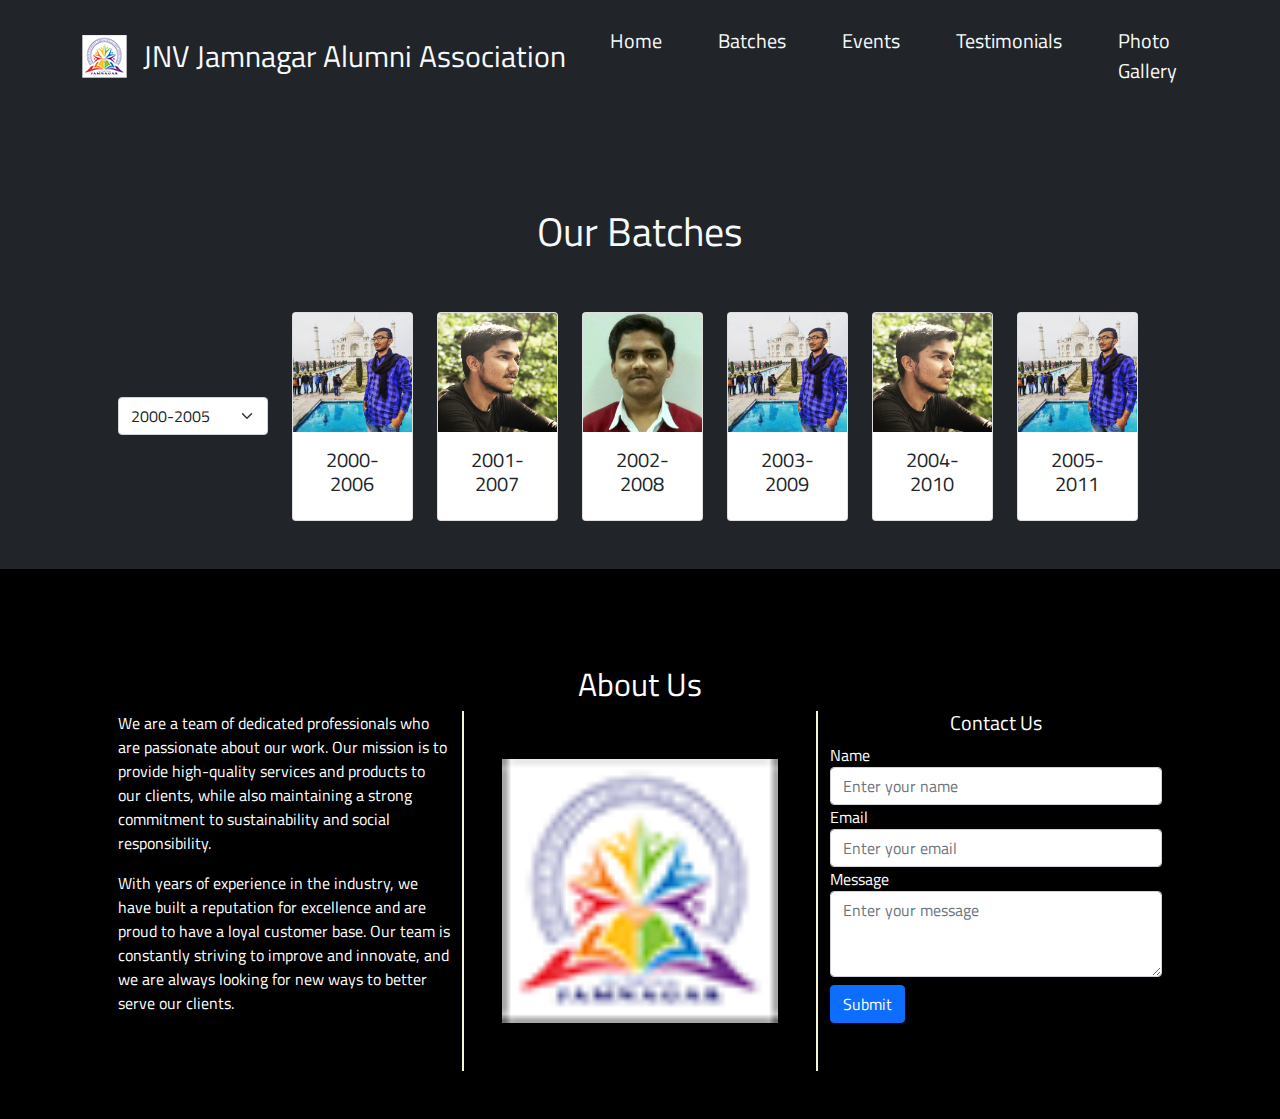
<file: batches.html>
<!DOCTYPE html>
<html lang="en">

<head>
    <meta charset="UTF-8">
    <meta http-equiv="X-UA-Compatible" content="IE=edge">
    <meta name="viewport" content="width=device-width, initial-scale=1.0">
    <title>JNV Jamnagar Alumni Association</title>
    <link rel="stylesheet" href="css/bootstrap.min.css">
    <link rel="stylesheet" href="css/font-awesome/css/all.min.css">
    <link rel="stylesheet" href="style.css">
</head>

<body class="bg-dark" data-spy="scroll" data-target="#navbar" data-offset-top="200">

    <nav class="navbar sticky-top navbar-expand-lg bg-dark" id="navbar">
        <div class="container">
            <img src="images/logo-small.png" class="me-3" alt="">
            <a class="navbar-brand text-light" href="#">JNV Jamnagar Alumni Association</a>
            <button class="navbar-toggler" type="button" data-toggle="collapse" data-target="#navbarSupportedContent"
                aria-controls="navbarSupportedContent" aria-expanded="false" aria-label="Toggle navigation">
                <i class="fas fa-bars"></i>
            </button>
            <div class="collapse navbar-collapse" id="navbarSupportedContent">
                <ul class="navbar-nav mr-auto w-100 justify-content-end">
                    <li class="nav-item active">
                        <a class="nav-link active text-light" href="assignment2.html">Home</a>
                    </li>
                    <li class="nav-item">
                        <a class="nav-link text-light" href="#">Batches</a>
                    <li class="nav-item">
                        <a class="nav-link text-light" href="events.html">Events</a>
                    <li class="nav-item">
                        <a class="nav-link text-light" href="testimonials.html" >Testimonials</a>
                    <li class="nav-item">
                        <a class="nav-link text-light" href="photos.html" >Photo Gallery</a>
                    </li>
                </ul>
            </div>
        </div>
    </nav>

    <section class="mt-5">
        <div class="container bg-dark p-5">
            <div class="row text-center">
                <h1 class="text-light">Our Batches</h1>
                <div class="mt-5 row">
                    <div class="col-2 d-flex my-auto">
                        <select class="form-select h-25" aria-label="default select example">
                            <option selected>2000-2005</option>
                            <option value="1">2006-2010</option>
                            <option value="2">2011-2015</option>
                            <option value="3">2016-2020</option>
                        </select>
                    </div>
                    <div class="col-10">
                        <div class="row">
                            <div class="col-md-2">
                                <div class="card">
                                    <img src="images/person-1.png" class="card-img-top" alt="Card Image">
                                    <div class="card-body text-center">
                                        <h5 class="card-title">2000-2006</h5>
                                    </div>
                                </div>
                            </div>
                            <div class="col-md-2">
                                <div class="card">
                                    <img src="images/person-2.png" class="card-img-top" alt="Card Image">
                                    <div class="card-body text-center">
                                        <h5 class="card-title">2001-2007</h5>
                                    </div>
                                </div>
                            </div>
                            <div class="col-md-2">
                                <div class="card">
                                    <img src="images/person-3.png" class="card-img-top" alt="Card Image">
                                    <div class="card-body text-center">
                                        <h5 class="card-title">2002-2008</h5>
                                    </div>
                                </div>
                            </div>
                            <div class="col-md-2">
                                <div class="card">
                                    <img src="images/person-1.png" class="card-img-top" alt="Card Image">
                                    <div class="card-body text-center">
                                        <h5 class="card-title">2003-2009</h5>
                                    </div>
                                </div>
                            </div>
                            <div class="col-md-2">
                                <div class="card">
                                    <img src="images/person-2.png" class="card-img-top" alt="Card Image">
                                    <div class="card-body text-center">
                                        <h5 class="card-title">2004-2010</h5>
                                    </div>
                                </div>
                            </div>
                            <div class="col-md-2">
                                <div class="card">
                                    <img src="images/person-1.png" class="card-img-top" alt="Card Image">
                                    <div class="card-body text-center">
                                        <h5 class="card-title">2005-2011</h5>
                                    </div>
                                </div>
                            </div>
                        </div>
                    </div>
                </div>
            </div>
        </div>
    </section>

    <section class="aboutUs" id="about_us">
        <div class="container p-5">
            <h2 class="text-center mt-5">About Us</h2>
            <div class="row">
                <div class="col-md-4">
                    <p>We are a team of dedicated professionals who are passionate about our work. Our mission is to
                        provide high-quality services and products to our clients, while also maintaining a strong
                        commitment to sustainability and social responsibility.</p>
                    <p>With years of experience in the industry, we have built a reputation for excellence and are proud
                        to have a loyal customer base. Our team is constantly striving to improve and innovate, and we
                        are always looking for new ways to better serve our clients.</p>
                </div>
                <div class="col-md-4 about_us_border d-flex">
                    <img src="images/logo-small.png" class="my-5 mx-auto" alt="">
                </div>
                <div class="col-md-4">
                    <div class="row">
                        <div class="container mb-5">
                            <h5 class="text-center">Contact Us</h5>
                            <form>
                                <div class="form-group">
                                    <label for="name">Name</label>
                                    <input type="text" class="form-control" id="name" placeholder="Enter your name">
                                </div>
                                <div class="form-group">
                                    <label for="email">Email</label>
                                    <input type="email" class="form-control" id="email" placeholder="Enter your email">
                                </div>
                                <div class="form-group">
                                    <label for="message">Message</label>
                                    <textarea class="form-control" id="message" rows="3"
                                        placeholder="Enter your message"></textarea>
                                </div>
                                <button type="submit" class="btn btn-primary mt-2">Submit</button>
                            </form>
                        </div>
                    </div>
                </div>
            </div>
        </div>
    </section>
    <script src="css/jquery-3.2.1.slim.min.js"></script>
    <script src="css/popper.min.js"></script>
    <script src="css/bootstrap.min.js"></script>
    <script src="assignment2.js"></script>
</body>

</html>
</file>
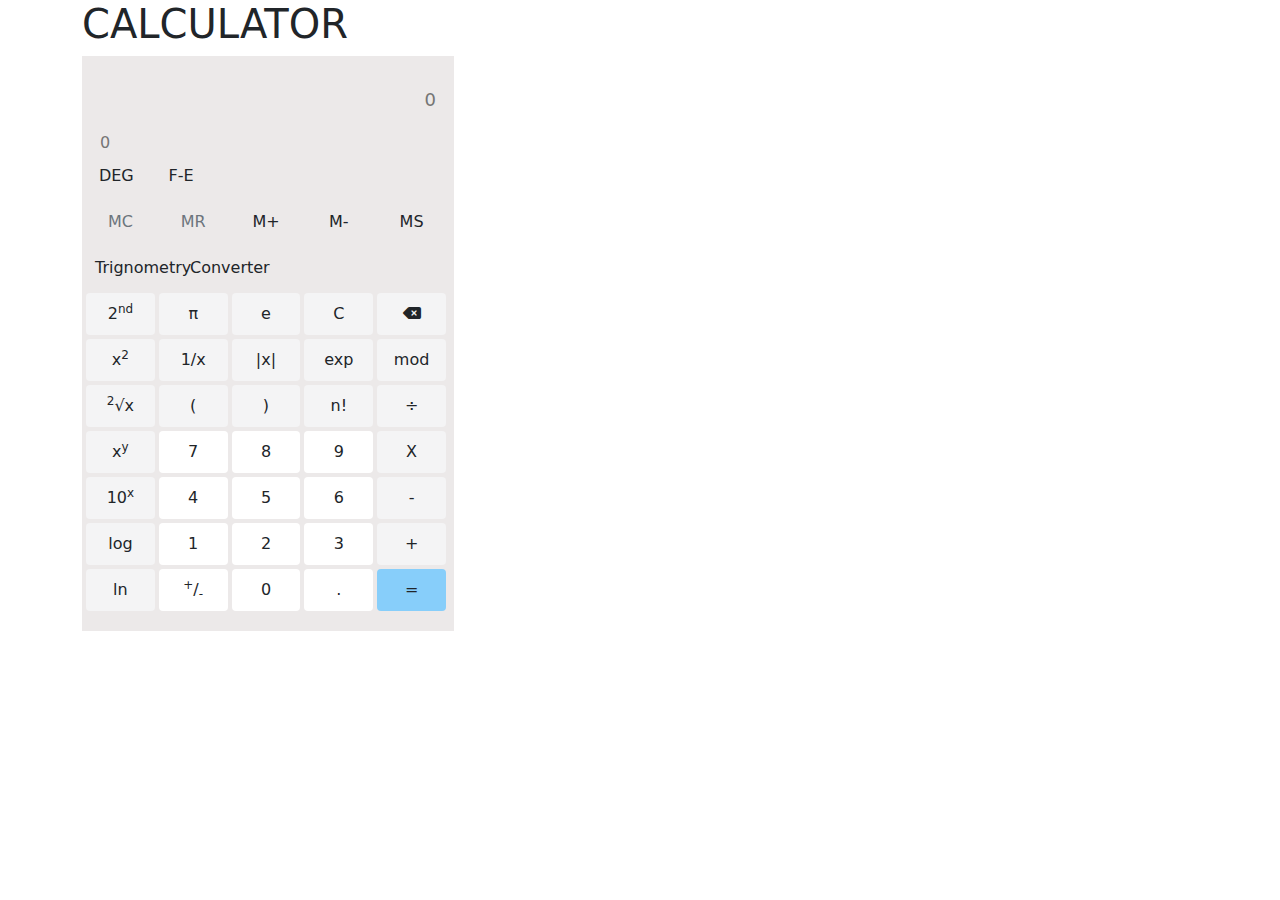
<file: calculator.html>
<!DOCTYPE html>
<html lang="en"> 

<head>
    <meta charset="UTF-8">
    <meta http-equiv="X-UA-Compatible" content="IE=edge">
    <meta name="viewport" content="width=device-width, initial-scale=1.0">
    <title>Calculator</title>
    <link rel="stylesheet" href="css/bootstrap.min.css">
    <link rel="stylesheet" href="css/font-awesome/css/all.min.css">
    <link rel="stylesheet" href="css/style.css">
    <link rel="stylesheet" href="css/jquery-3.2.1.slim.min.js">
    <link rel="stylesheet" href="https://cdnjs.cloudflare.com/ajax/libs/font-awesome/6.2.1/css/all.min.css">
</head>

<body>
    
    <div class="container">
        <div class="container-heading">
            <h1>CALCULATOR</h1>
        </div>
        <div class="col-4 calculator p-3">
            <div class="display" id="display">
                <input type="text" class="border-0 col me-1" placeholder="0" name="number_display" id="number_display"
                    oninput="getinput()">
                <input type="text" class="border-0 col me-1" placeholder="0" name="operation_display" id="operation_display">
            </div>
            <div class="keys-div">
                <div class="row d-flex mb-1">
                    <div class="col-2 p-2 text-center btn key me-1" id="unit" onclick="trigno_unit()">DEG</div>
                    <div class="col-2 p-2 text-center btn key me-1">F-E</div>
                </div>
                <div class="row d-flex mb-1">
                    <div class="col p-2 text-center btn key me-1 text-muted" onclick="memoryClear()">MC</div>
                    <div class="col p-2 text-center btn key me-1 text-muted" onclick="memoryRead()">MR</div>
                    <div class="col p-2 text-center btn key me-1" onclick="memoryAdd()">M+</div>
                    <div class="col p-2 text-center btn key me-1" onclick="memorySub()">M-</div>
                    <div class="col p-2 text-center btn key me-1" onclick="memorySave()">MS</div>
                </div>
                <div class="row d-flex mb-1">
                    <div class="col-3 p-2 text-center btn key me-1 " id="trignometry_function_button" onclick="trignometry()">Trignometry</div>
                    <div class="col-3 p-2 text-center btn key me-1 " id="normal_function_button" onclick="normal()">Normal</div>
                    <div class="col-3 p-2 text-center btn key me-1" onclick="converter()" id="converter">Converter</div>
                </div>
                <div class="row d-flex mb-1">
                    <div class="col p-2 text-center btn key key-operation me-1 replace_normal_function">2<sup>nd</sup></div>
                    <div class="col p-2 text-center btn key key-operation me-1 replace_normal_function" onclick="displayNum(3.14)">&pi;</div>
                    <div class="col p-2 text-center btn key key-operation me-1 replace_normal_function" onclick="displayNum(2.7182)">e</div>
                    <div class="col p-2 text-center btn key key-operation me-1 replace_trignometric_function" onclick="trigno_functions('Sin')">Sin</div>
                    <div class="col p-2 text-center btn key key-operation me-1 replace_trignometric_function" onclick="cos()">Cos</div>
                    <div class="col p-2 text-center btn key key-operation me-1 replace_trignometric_function" onclick="tan()">Tan</div>
                    <div class="col p-2 text-center btn key key-operation me-1" onclick="clearAll()">C</div>
                    <div class="col p-2 text-center btn key key-operation me-1" onclick="backspace()"><i
                            class="fas fa-backspace"></i></div>
                </div>
                <div class="row d-flex mb-1">
                    <div class="col p-2 text-center btn key key-operation me-1 replace_normal_function" onclick="square()">x<sup>2</sup></div>
                    <div class="col p-2 text-center btn key key-operation me-1 replace_normal_function" onclick="inverse()">1/x</div>
                    <div class="col p-2 text-center btn key key-operation me-1 replace_normal_function" onclick="absolute()">|x|</div>
                    <div class="col p-2 text-center btn key key-operation me-1 replace_trignometric_function" onclick="cosec()">Cosec</div>
                    <div class="col p-2 text-center btn key key-operation me-1 replace_trignometric_function" onclick="sec()">Sec</div>
                    <div class="col p-2 text-center btn key key-operation me-1 replace_trignometric_function" onclick="cot()">Cot</div>
                    <div class="col p-2 text-center btn key key-operation me-1" onclick="exponential()">exp</div>
                    <div class="col p-2 text-center btn key key-operation me-1" onclick="displayOpt('%')">mod</div>
                </div>
                <div class="row d-flex mb-1">
                    <div class="col p-2 text-center btn key key-operation me-1" onclick="squareroot()"><sup>2</sup>√x
                    </div>
                    <div class="col p-2 text-center btn key key-operation me-1" onclick="displayNum(40)">(</div>
                    <div class="col p-2 text-center btn key key-operation me-1" onclick="displayNum(41)">)</div>
                    <div class="col p-2 text-center btn key key-operation me-1" onclick="factorial()">n!</div>
                    <div class="col p-2 text-center btn key key-operation me-1" onclick="displayOpt('/')">÷</div>
                </div>
                <div class="row d-flex mb-1">
                    <div class="col p-2 text-center btn key key-operation me-1" onclick="displayOpt(' ** ')">x<sup>y</sup></div>
                    <div class="col p-2 text-center btn key key-num me-1" onclick="displayNum(7)">7</div>
                    <div class="col p-2 text-center btn key key-num me-1" onclick="displayNum(8)">8</div>
                    <div class="col p-2 text-center btn key key-num me-1" onclick="displayNum(9)">9</div>
                    <div class="col p-2 text-center btn key key-operation me-1" onclick="displayOpt('*')">X</div>
                </div>
                <div class="row d-flex mb-1">
                    <div class="col p-2 text-center btn key key-operation me-1" onclick="tenpow()">10<sup>x</sup></div>
                    <div class="col p-2 text-center btn key key-num me-1" onclick="displayNum(4)">4</div>
                    <div class="col p-2 text-center btn key key-num me-1" onclick="displayNum(5)">5</div>
                    <div class="col p-2 text-center btn key key-num me-1" onclick="displayNum(6)">6</div>
                    <div class="col p-2 text-center btn key key-operation me-1" onclick="displayOpt('-')">-</div>
                </div>
                <div class="row d-flex mb-1">
                    <div class="col p-2 text-center btn key key-operation me-1" onclick="log()">log</div>
                    <div class="col p-2 text-center btn key key-num me-1" onclick="displayNum(1)">1</div>
                    <div class="col p-2 text-center btn key key-num me-1" onclick="displayNum(2)">2</div>
                    <div class="col p-2 text-center btn key key-num me-1" onclick="displayNum(3)">3</div>
                    <div class="col p-2 text-center btn key key-operation me-1" onclick="displayOpt('+')">+</div>
                </div>
                <div class="row d-flex mb-1">
                    <div class="col p-2 text-center btn key key-operation me-1" onclick="ln()">ln</div>
                    <div class="col p-2 text-center btn key key-num me-1"><sup>+</sup>/<sub>-</sub></div>
                    <div class="col p-2 text-center btn key key-num me-1" onclick="displayNum(0)">0</div>
                    <div class="col p-2 text-center btn key key-num me-1" onclick="displayNum('.')">.</div>
                    <div class="col p-2 text-center btn key-equal me-1" onclick="evaluateString()">=</div>
                </div>
            </div>
        </div>
    </div>
    <script src="script.js"></script>
</body>



</html>
</file>
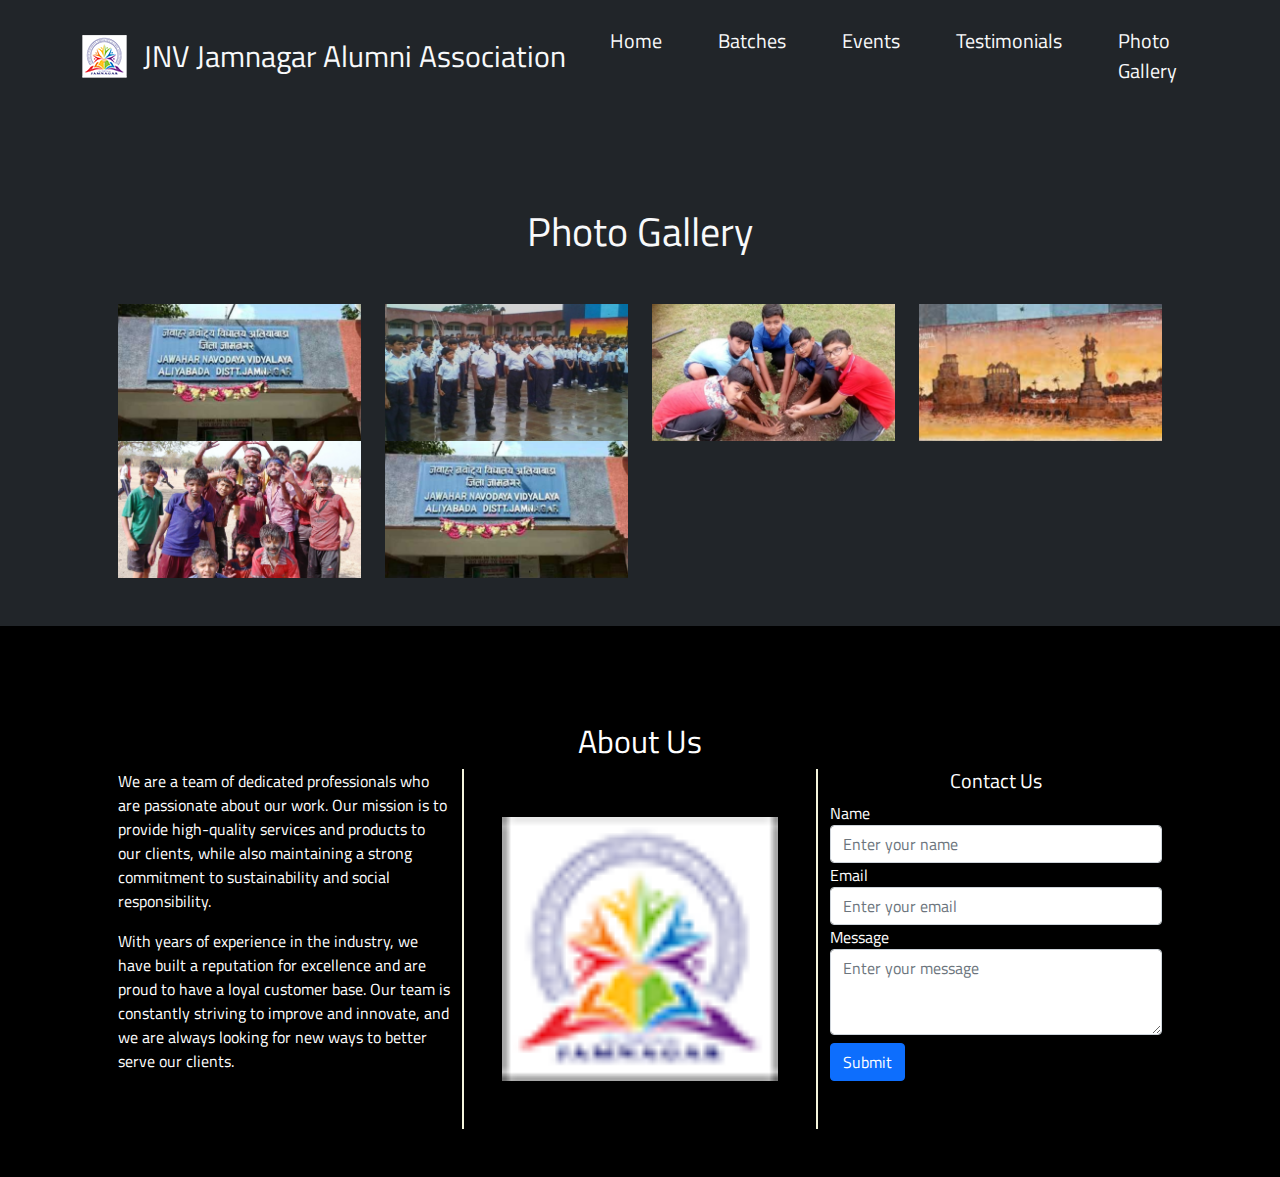
<file: photos.html>
<!DOCTYPE html>
<html lang="en">

<head>
    <meta charset="UTF-8">
    <meta http-equiv="X-UA-Compatible" content="IE=edge">
    <meta name="viewport" content="width=device-width, initial-scale=1.0">
    <title>JNV Jamnagar Alumni Association</title>
    <link rel="stylesheet" href="css/bootstrap.min.css">
    <link rel="stylesheet" href="css/font-awesome/css/all.min.css">
    <link rel="stylesheet" href="style.css">
</head>

<body class="bg-dark" data-spy="scroll" data-target="#navbar" data-offset-top="200">
    <nav class="navbar sticky-top navbar-expand-lg bg-dark" id="navbar">
        <div class="container">
            <img src="images/logo-small.png" class="me-3" alt="">
            <a class="navbar-brand text-light" href="#">JNV Jamnagar Alumni Association</a>
            <button class="navbar-toggler" type="button" data-toggle="collapse" data-target="#navbarSupportedContent"
                aria-controls="navbarSupportedContent" aria-expanded="false" aria-label="Toggle navigation">
                <i class="fas fa-bars"></i>
            </button>
            <div class="collapse navbar-collapse" id="navbarSupportedContent">
                <ul class="navbar-nav mr-auto w-100 justify-content-end">
                    <li class="nav-item active">
                        <a class="nav-link active text-light" href="assignment2.html">Home</a>
                    </li>
                    <li class="nav-item">
                        <a class="nav-link text-light" href="batches.html">Batches</a>
                    <li class="nav-item">
                        <a class="nav-link text-light" href="events.html">Events</a>
                    <li class="nav-item">
                        <a class="nav-link text-light" href="testimonials.html" >Testimonials</a>
                    <li class="nav-item">
                        <a class="nav-link text-light" href="#">Photo Gallery</a>
                    </li>
                </ul>
            </div>
        </div>
    </nav>

    <section class="mt-5" id="photos">
        <div class="container p-5">
            <h1 class="text-center text-light">Photo Gallery</h1>
            <div class="row mt-5">
                <div class="col-lg-3 col-md-4 col-6">
                    <a href="photo1.jpg" data-toggle="lightbox" data-title="Photo 1">
                        <img src="images/slider-1.png" class="img-fluid" alt="Photo 1">
                    </a>
                </div>
                <div class="col-lg-3 col-md-4 col-6">
                    <a href="photo2.jpg" data-toggle="lightbox" data-title="Photo 2">
                        <img src="images/slider-2.png" class="img-fluid" alt="Photo 2">
                    </a>
                </div>
                <div class="col-lg-3 col-md-4 col-6">
                    <a href="photo3.jpg" data-toggle="lightbox" data-title="Photo 3">
                        <img src="images/slider-3.png" class="img-fluid" alt="Photo 3">
                    </a>
                </div>
                <div class="col-lg-3 col-md-4 col-6">
                    <a href="photo4.jpg" data-toggle="lightbox" data-title="Photo 4">
                        <img src="images/slider-4.png" class="img-fluid" alt="Photo 4">
                    </a>
                </div>
                <div class="col-lg-3 col-md-4 col-6">
                    <a href="photo5.jpg" data-toggle="lightbox" data-title="Photo 5">
                        <img src="images/slider-5.png" class="img-fluid" alt="Photo 5">
                    </a>
                </div>
                <div class="col-lg-3 col-md-4 col-6">
                    <a href="photo6.jpg" data-toggle="lightbox" data-title="Photo 6">
                        <img src="images/slider-1.png" class="img-fluid" alt="Photo 6">
                    </a>
                </div>
            </div>
        </div>
    </section>

    <section class="aboutUs" id="about_us">
        <div class="container p-5">
            <h2 class="text-center mt-5">About Us</h2>
            <div class="row">
                <div class="col-md-4">
                    <p>We are a team of dedicated professionals who are passionate about our work. Our mission is to
                        provide high-quality services and products to our clients, while also maintaining a strong
                        commitment to sustainability and social responsibility.</p>
                    <p>With years of experience in the industry, we have built a reputation for excellence and are proud
                        to have a loyal customer base. Our team is constantly striving to improve and innovate, and we
                        are always looking for new ways to better serve our clients.</p>
                </div>
                <div class="col-md-4 about_us_border d-flex">
                    <img src="images/logo-small.png" class="my-5 mx-auto" alt="">
                </div>
                <div class="col-md-4">
                    <div class="row">
                        <div class="container mb-5">
                            <h5 class="text-center">Contact Us</h5>
                            <form>
                                <div class="form-group">
                                    <label for="name">Name</label>
                                    <input type="text" class="form-control" id="name" placeholder="Enter your name">
                                </div>
                                <div class="form-group">
                                    <label for="email">Email</label>
                                    <input type="email" class="form-control" id="email" placeholder="Enter your email">
                                </div>
                                <div class="form-group">
                                    <label for="message">Message</label>
                                    <textarea class="form-control" id="message" rows="3"
                                        placeholder="Enter your message"></textarea>
                                </div>
                                <button type="submit" class="btn btn-primary mt-2">Submit</button>
                            </form>
                        </div>
                    </div>
                </div>
            </div>
        </div>
    </section>
    <script src="css/jquery-3.2.1.slim.min.js"></script>
    <script src="css/popper.min.js"></script>
    <script src="css/bootstrap.min.js"></script>
    <script src="assignment2.js"></script>
</body>

</html>
</file>
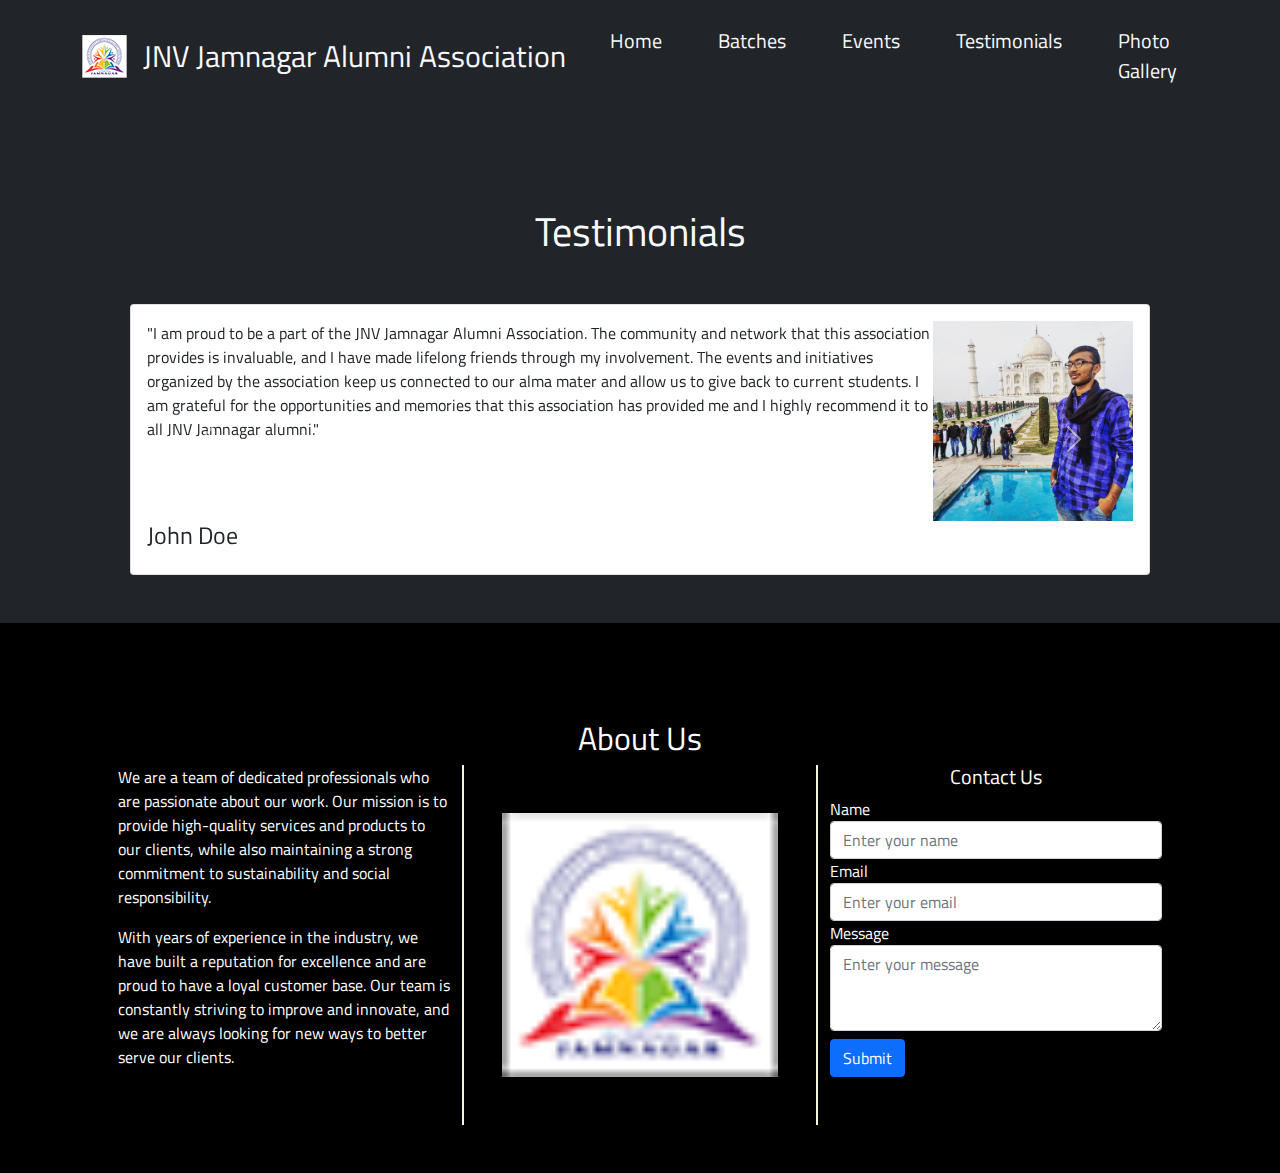
<file: testimonials.html>
<!DOCTYPE html>
<html lang="en">

<head>
    <meta charset="UTF-8">
    <meta http-equiv="X-UA-Compatible" content="IE=edge">
    <meta name="viewport" content="width=device-width, initial-scale=1.0">
    <title>JNV Jamnagar Alumni Association</title>
    <link rel="stylesheet" href="css/bootstrap.min.css">
    <link rel="stylesheet" href="css/font-awesome/css/all.min.css">
    <link rel="stylesheet" href="style.css">
</head>

<body class="bg-dark" data-spy="scroll" data-target="#navbar" data-offset-top="200">
    <nav class="navbar sticky-top navbar-expand-lg bg-dark" id="navbar">
        <div class="container">
            <img src="images/logo-small.png" class="me-3" alt="">
            <a class="navbar-brand text-light" href="#">JNV Jamnagar Alumni Association</a>
            <button class="navbar-toggler" type="button" data-toggle="collapse" data-target="#navbarSupportedContent"
                aria-controls="navbarSupportedContent" aria-expanded="false" aria-label="Toggle navigation">
                <i class="fas fa-bars"></i>
            </button>
            <div class="collapse navbar-collapse" id="navbarSupportedContent">
                <ul class="navbar-nav mr-auto w-100 justify-content-end">
                    <li class="nav-item active">
                        <a class="nav-link active text-light" href="assignment2.html">Home</a>
                    </li>
                    <li class="nav-item">
                        <a class="nav-link text-light" href="batches.html">Batches</a>
                    <li class="nav-item">
                        <a class="nav-link text-light" href="events.html">Events</a>
                    <li class="nav-item">
                        <a class="nav-link text-light" href="#" >Testimonials</a>
                    <li class="nav-item">
                        <a class="nav-link text-light" href="photos.html" >Photo Gallery</a>
                    </li>
                </ul>
            </div>
        </div>
    </nav>
    <section class="container mt-5" id="testimonials">
        <div class="p-5">
            <div class="text-center">
                <h1 class="heading text-light">
                    Testimonials
                </h1>
            </div>
            <div id="testimonial-carousel" class="carousel slide mt-5" data-ride="carousel">

                <!-- Indicators -->
                <ol class="carousel-indicators">
                    <li data-target="#testimonial-carousel" data-slide-to="0" class="active"></li>
                    <li data-target="#testimonial-carousel" data-slide-to="1"></li>
                    <li data-target="#testimonial-carousel" data-slide-to="2"></li>
                </ol>

                <!-- Slides -->
                <div class="carousel-inner">
                    <div class="carousel-item active">
                        <div class="card testimonial-card">
                            <div class="card-body">
                                <div class="d-flex flex-row">
                                    <p class="card-text">"I am proud to be a part of the JNV Jamnagar Alumni
                                        Association.
                                        The
                                        community and network that this association provides is invaluable, and I have
                                        made
                                        lifelong friends through my involvement. The events and initiatives organized by
                                        the
                                        association keep us connected to our alma mater and allow us to give back to
                                        current
                                        students. I am grateful for the opportunities and memories that this association
                                        has
                                        provided me and I highly recommend it to all JNV Jamnagar alumni."
                                    </p>
                                    <img src="images/person-1.png" alt="person-1" class="h-25 w-25">
                                </div>

                                <h4 class="card-title">John Doe</h4>
                            </div>
                        </div>
                    </div>
                    <div class="carousel-item">
                        <div class="card testimonial-card">
                            <div class="card-body">
                                <div class="d-flex flex-row">
                                    <p class="card-text">"Being a part of the JNV Jamnagar Alumni Association has been a
                                        truly
                                        enriching experience for me. The community of alumni is supportive and
                                        welcoming,
                                        and
                                        the events and initiatives organized by the association have allowed me to stay
                                        connected with my alma mater and give back to the school in meaningful ways. I
                                        am
                                        proud
                                        to be a part of this vibrant and dynamic network and look forward to continuing
                                        my
                                        involvement in the future."
                                    </p>
                                    <img src="images/person-2.png" alt="" class="h-25 w-25">
                                </div>

                                <h4 class="card-title">Jane Doe</h4>
                            </div>
                        </div>
                    </div>
                    <div class="carousel-item">
                        <div class="card testimonial-card">
                            <div class="card-body">
                                <div class="d-flex flex-row">
                                    <p class="card-text">"I am proud to be a part of the JNV Jamnagar Alumni
                                        Association.
                                        This
                                        organization has not only provided me with an opportunity to reconnect with my
                                        old
                                        classmates, but also with a platform to give back to the community and make a
                                        difference
                                        in the lives of current students. The events and initiatives organized by the
                                        Association have not only helped me to stay connected with my alma mater but
                                        also
                                        given
                                        me a sense of belonging to a larger community. I highly recommend joining this
                                        Association to all JNV alumni, as it's a wonderful way to stay connected and
                                        make a
                                        positive impact."
                                    </p>
                                    <img src="images/person-3.png" alt="" class="h-25 w-25">
                                </div>

                                <h4 class="card-title">Jim Smith</h4>
                            </div>
                        </div>
                    </div>
                </div>

                <!-- Controls -->
                <a class="carousel-control-prev" href="#testimonial-carousel" role="button" data-slide="prev">
                    <span class="carousel-control-prev-icon" aria-hidden="true"></span>
                    <span class="visually-hidden">Previous</span>
                </a>
                <a class="carousel-control-next" href="#testimonial-carousel" role="button" data-slide="next">
                    <span class="carousel-control-next-icon" aria-hidden="true"></span>
                    <span class="visually-hidden">Next</span>
                </a>

            </div>
        </div>
    </section>
    <section class="aboutUs" id="about_us">
        <div class="container p-5">
            <h2 class="text-center mt-5">About Us</h2>
            <div class="row">
                <div class="col-md-4">
                    <p>We are a team of dedicated professionals who are passionate about our work. Our mission is to
                        provide high-quality services and products to our clients, while also maintaining a strong
                        commitment to sustainability and social responsibility.</p>
                    <p>With years of experience in the industry, we have built a reputation for excellence and are proud
                        to have a loyal customer base. Our team is constantly striving to improve and innovate, and we
                        are always looking for new ways to better serve our clients.</p>
                </div>
                <div class="col-md-4 about_us_border d-flex">
                    <img src="images/logo-small.png" class="my-5 mx-auto" alt="">
                </div>
                <div class="col-md-4">
                    <div class="row">
                        <div class="container mb-5">
                            <h5 class="text-center">Contact Us</h5>
                            <form>
                                <div class="form-group">
                                    <label for="name">Name</label>
                                    <input type="text" class="form-control" id="name" placeholder="Enter your name">
                                </div>
                                <div class="form-group">
                                    <label for="email">Email</label>
                                    <input type="email" class="form-control" id="email" placeholder="Enter your email">
                                </div>
                                <div class="form-group">
                                    <label for="message">Message</label>
                                    <textarea class="form-control" id="message" rows="3"
                                        placeholder="Enter your message"></textarea>
                                </div>
                                <button type="submit" class="btn btn-primary mt-2">Submit</button>
                            </form>
                        </div>
                    </div>
                </div>
            </div>
        </div>
    </section>
    <script src="css/jquery-3.2.1.slim.min.js"></script>
    <script src="css/popper.min.js"></script>
    <script src="css/bootstrap.min.js"></script>
    <script src="assignment2.js"></script>
</body>

</html>
</file>
<file: style.css>
@import url("https://fonts.googleapis.com/css?family=Titillium+Web");

* {
    font-family: "Titillium Web", sans-serif;
}

html{
    scroll-behavior: none;
}

.body {
    position: relative;
}

.navbar .navbar-brand {
    font-size: 30px;
}

.navbar .nav-item {
    padding: 10px 20px;
}

.navbar .nav-link {
    font-size: 20px;
}

.fa-bars {
    font-size: 30px;
}

.aboutUs {
    background-color: black;
    color: white;
}

#back-to-top-btn {
    display: block;
    position: fixed;
    bottom: 0px;
}

.about_us_border {
    border-right: 2px solid beige;
    border-left: 2px solid beige;
}

#navbar {
    z-index: 100;
}
</file>
<file: css/style.css>
.calculator{
    background-color: #ece9e9;
}


.key-operation{
    background-color: #f4f4f5;
}

.key-num{
    background-color: white;
}

.key-equal{
    background-color: lightskyblue;
}

.key-num:hover{
    background-color: #f4f4f5;
}

.key-operation:hover{
    background-color: white;
}

#number_display{
    background-color: #ece9e9;
    line-height: 3;
    font-size: large;
    width: 100%;
    text-align: right;
}

#operation_display{
    background-color: #ece9e9;
    line-height: 1;
    font-size: medium;
    width: 100%;
    padding-top: 5px;
}

#normal_function_button{
    display: none;
}

#normal_trignometry_button{
    display: block;
}

.replace_normal_function{
    display: block;
}

.replace_trignometric_function{
    display: none;
}
</file>
